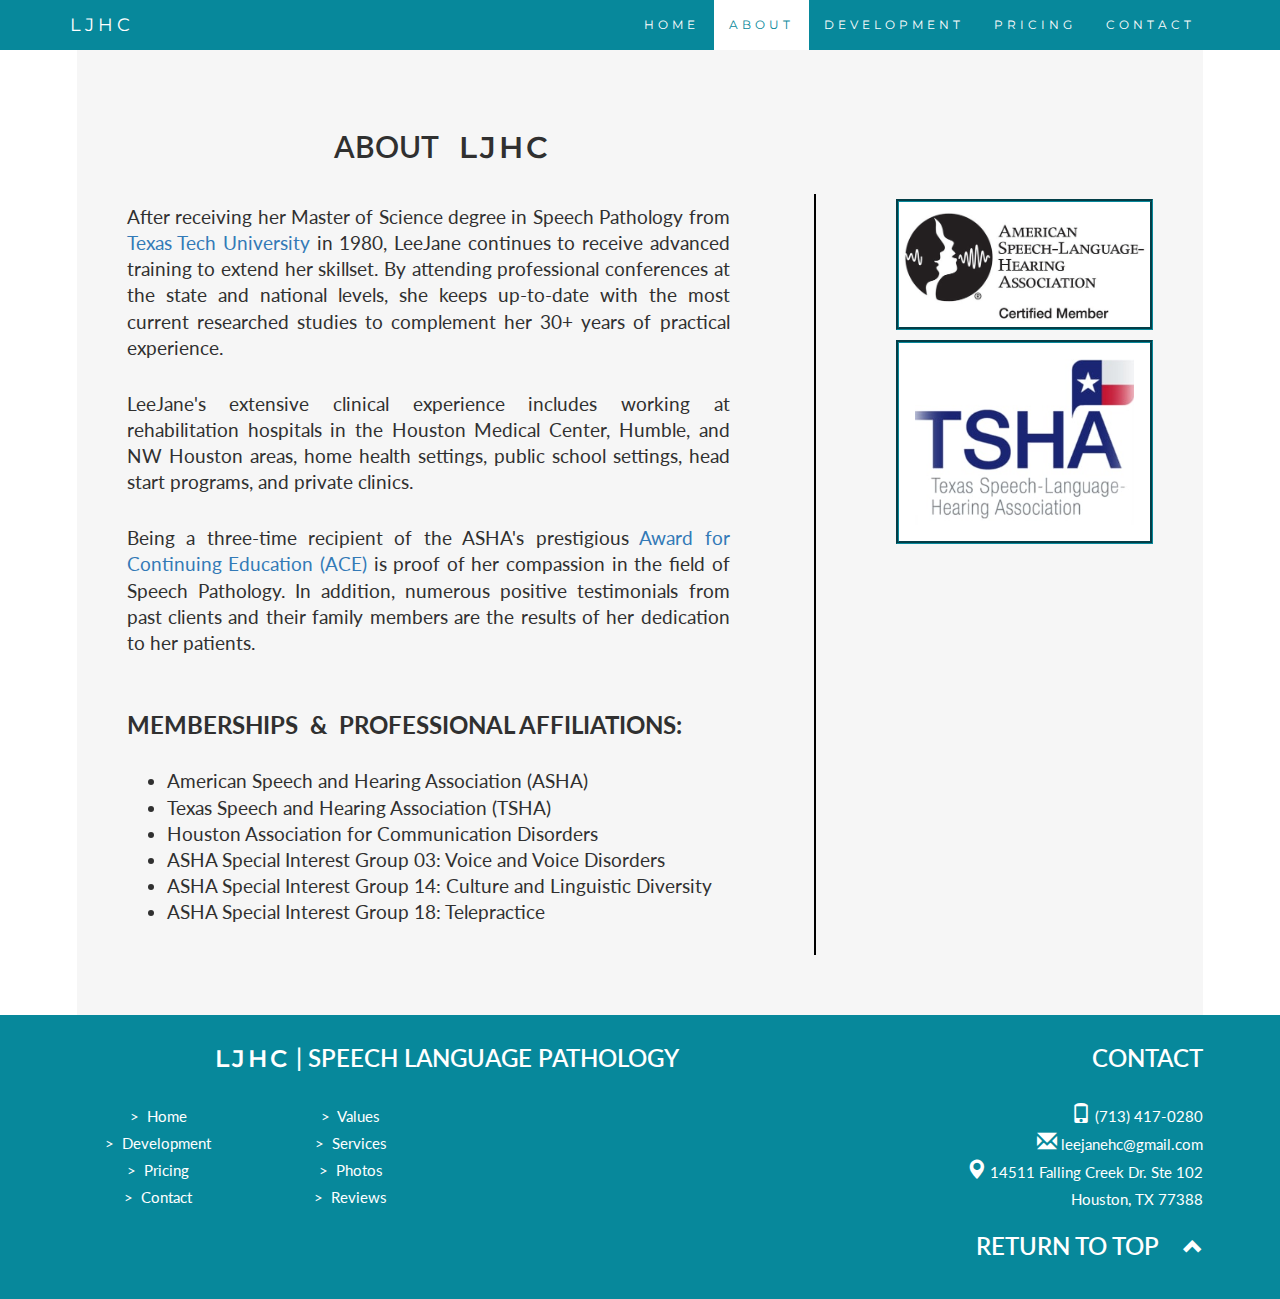
<file: about.html>
<!DOCTYPE html>
<html lang="en">
<head>
  <!-- Theme Made By www.w3schools.com - No Copyright -->
  <title>LJHC | About LJHC</title>
  <link rel="shortcut icon" href="images/trophy.png">
  <meta charset="utf-8">
  <meta name="viewport" content="width=device-width, initial-scale=1">
  <link rel="stylesheet" href="https://maxcdn.bootstrapcdn.com/bootstrap/3.3.7/css/bootstrap.min.css">
  <link rel="stylesheet" type="text/css" href="main.css">
  <link href="https://fonts.googleapis.com/css?family=Montserrat" rel="stylesheet" type="text/css">
  <link href="https://fonts.googleapis.com/css?family=Lato" rel="stylesheet" type="text/css">
  <script src="https://ajax.googleapis.com/ajax/libs/jquery/3.2.1/jquery.min.js"></script>
  <script src="https://maxcdn.bootstrapcdn.com/bootstrap/3.3.7/js/bootstrap.min.js"></script>
  <style>
    #contact{
      padding-bottom: 0px;
    }
    #aboutPage{
      border-right: 2px solid #000000;
      padding-right: 8%;
      text-align: justify;
    }
    #title {
      text-align: center;
      font-size: 200%;
      padding-right: 8%;
    }
    #bio {
      text-align: left;
    }
    #ASHA {
      float: right;
      position: relative;
      width: 80%;
      border: 3px groove #07889B;
      margin: 5px 0px 5px 0px;
    }
    #TSHA {
      float: right;
      position: relative;
      width: 80%;
      border: 3px groove #07889B;
      padding: 5% 5% 5% 5%;
      margin: 5px 0px 5px 0px;
      background-color: #FFFFFF;
    }
  </style>
</head>

<body id="myPage" data-spy="scroll" data-target=".navbar" data-offset="60">

<nav class="navbar navbar-default">
  <div class="container">
    <div class="navbar-header">
      <button type="button" class="navbar-toggle" data-toggle="collapse" data-target="#myNavbar">
        <span class="icon-bar"></span>
        <span class="icon-bar"></span>
        <span class="icon-bar"></span>                        
      </button>
      <a class="navbar-brand" href="index.html">LJHC</a>
    </div>
    <div class="collapse navbar-collapse" id="myNavbar">
      <ul class="nav navbar-nav navbar-right">
        <!-- These need to be changed as things move around -->
        <li><a href="index.html">HOME</a></li>
        <li><a href="#about">ABOUT</a></li>
        <li><a href="development.html">DEVELOPMENT</a></li>
        <li><a href="pricing.html">PRICING</a></li>
        <li><a href="contact.html">CONTACT</a></li>
      </ul>
    </div>
  </div>
</nav>

<!-- Container (About Section) -->
<div id="about" class="container-fluid bg-grey side-margins">
  <div class="col-sm-8">
    <h2 id ="title">About &nbsp;&nbsp;<span id="logo">LJHC</span></h2>
  </div>
  <div class="row">
    <div class="col-sm-8" id="aboutPage">
      <h4>After receiving her Master of Science degree in Speech Pathology from <a href="http://www.ttuhsc.edu/health-professions/master-of-science-speech-language-pathology/"> Texas Tech University</a> in 1980, LeeJane continues to receive advanced training to extend her skillset. By attending professional conferences at the state and national levels, she keeps up-to-date with the most current researched studies to complement her 30+ years of practical experience. </h4>
      <h4>LeeJane's extensive clinical experience includes   working at rehabilitation hospitals in the Houston Medical Center, Humble, and NW Houston areas, home health settings, public school settings, head start programs, and private clinics.</h4>
      <h4>Being a three-time recipient of the ASHA's prestigious <a href="http://www.asha.org/ce/CEUs/ace/">Award for Continuing Education (ACE)</a> is proof of her compassion in the field of Speech Pathology. In addition, numerous positive testimonials from past clients and their family members are the results of her dedication to her patients.<br><br>
      </h4>
      <h2 id="bio"><strong>MEMBERSHIPS &nbsp;&amp;&nbsp; PROFESSIONAL AFFILIATIONS:</strong></h2>
      <h4>
        <ul id="bio">
          <li>American Speech and Hearing Association (ASHA)</li>
          <li>Texas Speech and Hearing Association (TSHA)</li>
          <li>Houston Association for Communication Disorders</li>
          <li>ASHA Special Interest Group 03: Voice and Voice Disorders</li>
          <li>ASHA Special Interest Group 14: Culture and Linguistic Diversity</li>
          <li>ASHA Special Interest Group 18: Telepractice</li>
        </ul>
      </h4>
    </div>
    <div class="col-sm-4">
      <a href="http://www.asha.org"><img src="images/ASHA_Banner.jpg" id="ASHA"></a>
      <a href="http://www.txsha.org/aboutus"><img src="images/TSHA_Logo.jpg" id="TSHA"></a>
    </div>
  </div>
</div>

<footer class="newFooter">
  <div class="row">
    <span class="col-sm-8 text-center">
      <h2 class="footerContent"><span id="logo">LJHC</span> | Speech Language Pathology</h2>
      <div class="row">
        <span class="col-sm-3" style="display: inline-block">
          <p class="footerContent">>&nbsp;&nbsp;<a class="footerContent" href="index.html">Home</a><br>
          >&nbsp;&nbsp;<a class="footerContent" href="development.html">Development</a><br>
          >&nbsp;&nbsp;<a class="footerContent" href="pricing.html">Pricing</a><br>
          >&nbsp;&nbsp;<a class="footerContent" href="contact.html">Contact</a></p>          
        </span>
        <span class="col-sm-3" style="display: inline-block">
          <p class="footerContent">>&nbsp;&nbsp;<a class="footerContent" href="index.html#values">Values</a><br>
          >&nbsp;&nbsp;<a class="footerContent" href="index.html#services">Services</a><br>
          >&nbsp;&nbsp;<a class="footerContent" href="index.html#photos">Photos</a><br>
          >&nbsp;&nbsp;<a class="footerContent" href="index.html#reviews">Reviews</a></p>
      </div>
    </span>
      <span class="col-sm-4"  align="right">
      <h2 class="footerContent">CONTACT</h2>
      <p class="footerContent"><span class="glyphicon glyphicon-phone" style="color: #FFFFFF"></span> (713) 417-0280<br>
      <span class="glyphicon glyphicon-envelope" style="color: #FFFFFF""></span> leejanehc@gmail.com<br>
      <span class="glyphicon glyphicon-map-marker" style="color: #FFFFFF"></span> 14511 Falling Creek Dr. Ste 102<br>
      Houston, TX 77388</p>
      <span>
      <h2 class="footerContent">
        Return to top&emsp;
        <a href="#myPage" class="footerContent" title="To Top">
          <span class="glyphicon glyphicon-chevron-up" style="color: #FFFFFF"></span>
        </a>
      </h2>
    </span>
  </div>
</footer>

<script>
$(document).ready(function(){
  // Add smooth scrolling to all links in navbar + footer link
  $(".navbar a, footer a[href='#myPage']").on('click', function(event) {
    // Make sure this.hash has a value before overriding default behavior
    if (this.hash !== "") {
      // Prevent default anchor click behavior
      event.preventDefault();

      // Store hash
      var hash = this.hash;

      // Using jQuery's animate() method to add smooth page scroll
      // The optional number (900) specifies the number of milliseconds it takes to scroll to the specified area
      $('html, body').animate({
        scrollTop: $(hash).offset().top
      }, 900, function(){
   
        // Add hash (#) to URL when done scrolling (default click behavior)
        window.location.hash = hash;
      });
    } // End if
  });
  
  $(window).scroll(function() {
    $(".slideanim").each(function(){
      var pos = $(this).offset().top;

      var winTop = $(window).scrollTop();
        if (pos < winTop + 600) {
          $(this).addClass("slide");
        }
    });
  });
})
</script>

</body>
</html>
</file>
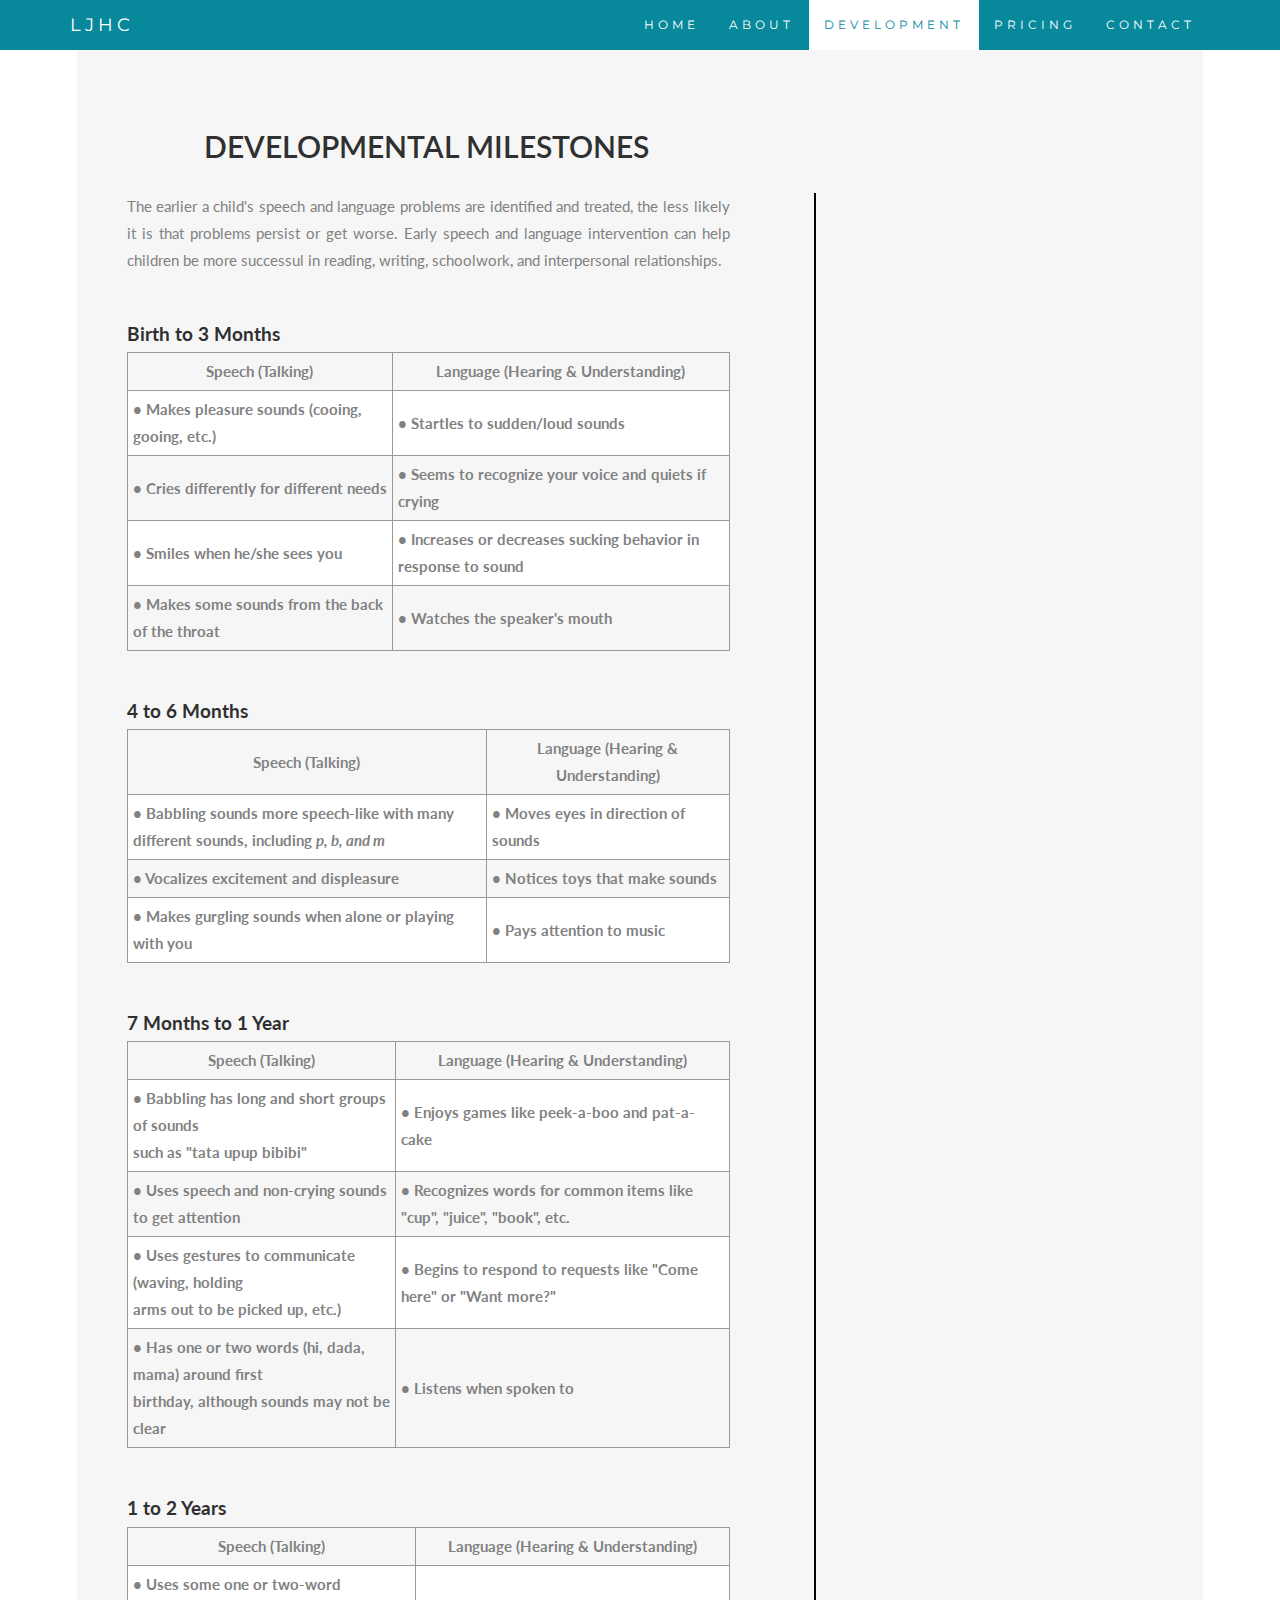
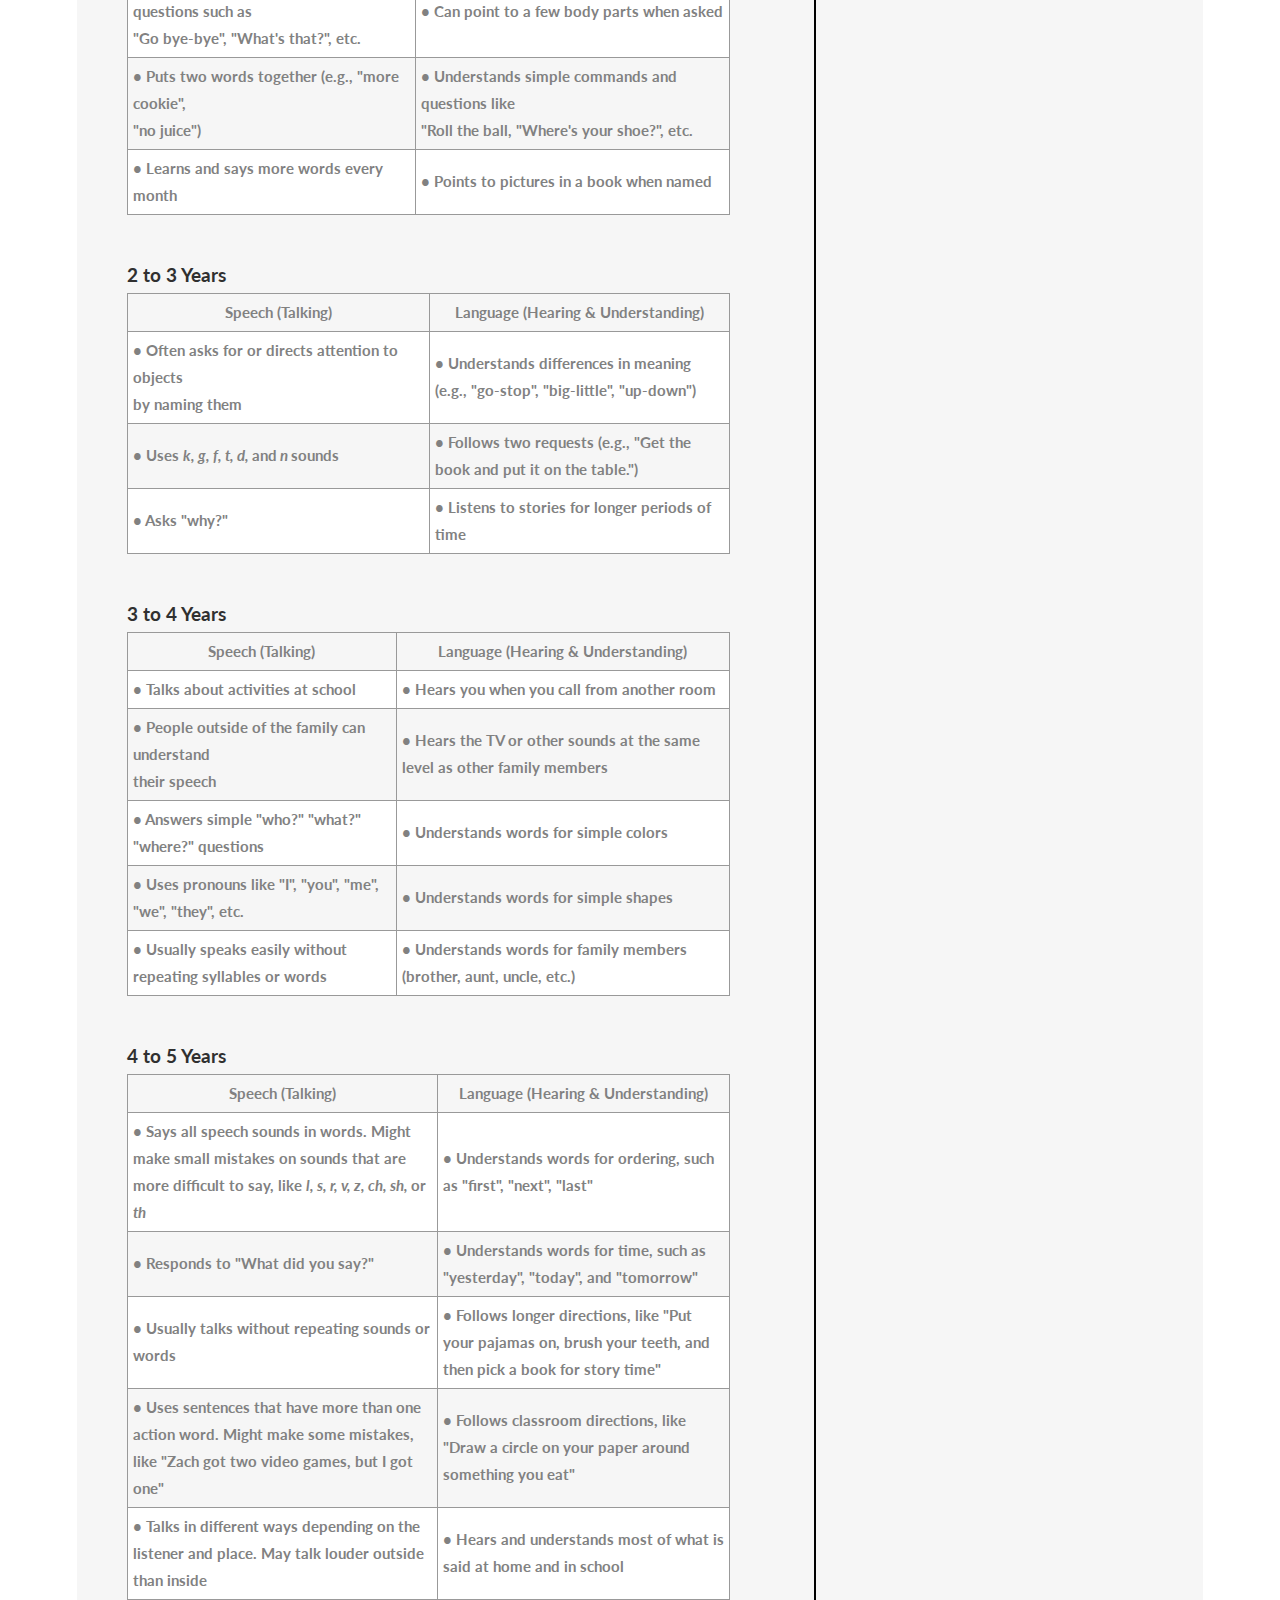
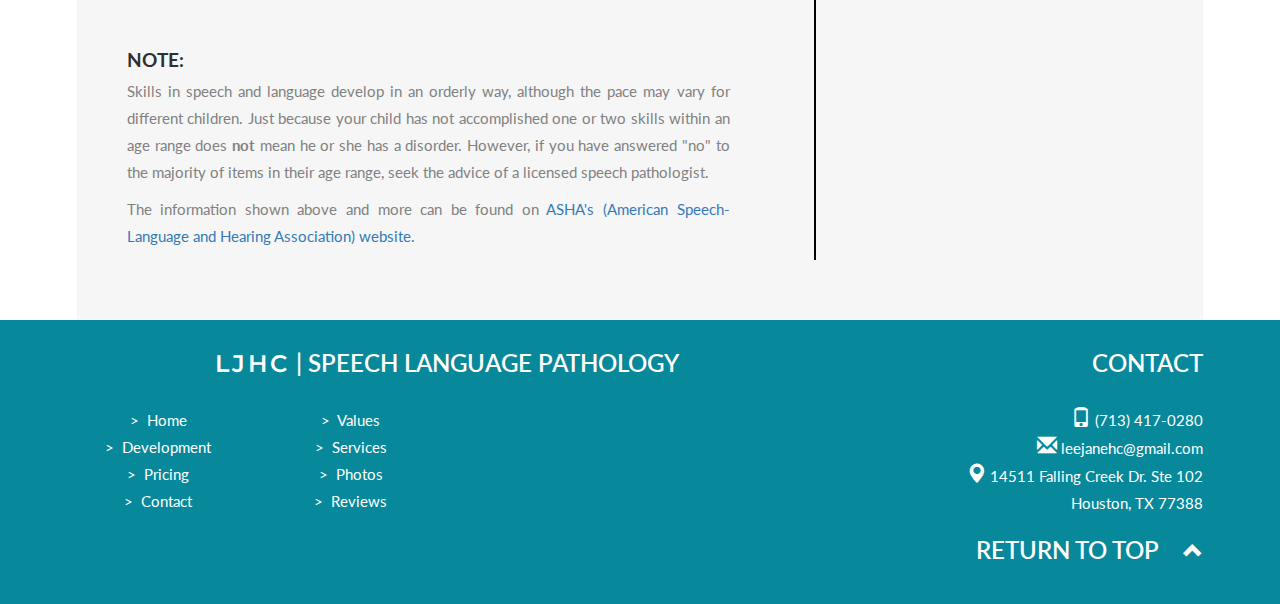
<file: development.html>
<!DOCTYPE html>
<html lang="en">
<head>
  <!-- Theme Made By www.w3schools.com - No Copyright -->
  <title>LJHC | Development</title>
  <link rel="shortcut icon" href="images/trophy.png">
  <meta charset="utf-8">
  <meta name="viewport" content="width=device-width, initial-scale=1">
  <link rel="stylesheet" href="https://maxcdn.bootstrapcdn.com/bootstrap/3.3.7/css/bootstrap.min.css">
  <link rel="stylesheet" type="text/css" href="main.css">
  <link href="https://fonts.googleapis.com/css?family=Montserrat" rel="stylesheet" type="text/css">
  <link href="https://fonts.googleapis.com/css?family=Lato" rel="stylesheet" type="text/css">
  <script src="https://ajax.googleapis.com/ajax/libs/jquery/3.2.1/jquery.min.js"></script>
  <script src="https://maxcdn.bootstrapcdn.com/bootstrap/3.3.7/js/bootstrap.min.js"></script>
  <style>
      .triangle-right {
        position:relative;
        padding:15px;
        margin:1em 0 3em;
        color:#fff;
        background:#075698; /* default background for browsers without gradient support */
        /* css3 */
        background:-webkit-gradient(linear, 0 0, 0 100%, from(#2e88c4), to(#075698));
        background:-moz-linear-gradient(#2e88c4, #075698);
        background:-o-linear-gradient(#2e88c4, #075698);
        background:linear-gradient(#2e88c4, #075698);
        -webkit-border-radius:10px;
        -moz-border-radius:10px;
        border-radius:10px;
      }
      .triangle-right:after {
        content:"";
        position:absolute;
        bottom:-20px; /* value = - border-top-width - border-bottom-width */
        left:50px; /* controls horizontal position */
        border-width:20px 0 0 20px; /* vary these values to change the angle of the vertex */
        border-style:solid;
        border-color:#075698 transparent;
        /* reduce the damage in FF3.0 */
        display:block;
        width:0;
      }
      #contact{
        padding-bottom: 0px;
      }
      #devPage{
        border-right: 2px solid #000000;
        padding-right: 8%;
        text-align: justify;
      }
      #title {
        text-align: center;
        font-size: 200%;
      }
  </style>
</head>

<body id="myPage" data-spy="scroll" data-target=".navbar" data-offset="60">

<nav class="navbar navbar-default">
  <div class="container">
    <div class="navbar-header">
      <button type="button" class="navbar-toggle" data-toggle="collapse" data-target="#myNavbar">
        <span class="icon-bar"></span>
        <span class="icon-bar"></span>
        <span class="icon-bar"></span>                        
      </button>
      <a class="navbar-brand" href="index.html">LJHC</a>
    </div>
    <div class="collapse navbar-collapse" id="myNavbar">
      <ul class="nav navbar-nav navbar-right">
        <!-- These need to be changed as things move around -->
        <li><a href="index.html">HOME</a></li>
        <li><a href="about.html">ABOUT</a></li>
        <li><a href="#development">DEVELOPMENT</a></li>
        <li><a href="pricing.html">PRICING</a></li>
        <li><a href="contact.html">CONTACT</a></li>
      </ul>
    </div>
  </div>
</nav>

<!-- Container (Development Section) -->
<div id="development" class="container-fluid bg-grey side-margins">
  <div class="col-sm-7">
    <h2 id ="title">Developmental Milestones</h2>
  </div>
  <div class="row">
    <div class="col-sm-8" id="devPage">
      <p>The earlier a child's speech and language problems are identified and treated, the less likely it is that problems persist or get worse. Early speech and language intervention can help children be more successul in reading, writing, schoolwork, and interpersonal relationships.</p><br>
      <p><h4 class="noBreak"><strong>Birth to 3 Months</strong></h4>
        <table id="t01">
          <tr>
            <th><center><strong>Speech (Talking)</strong></center></th>
            <th><center><strong>Language (Hearing &amp Understanding)</strong></center></th>
          </tr>
          <tr>
            <th>&bull; Makes pleasure sounds (cooing, gooing, etc.)</th>
            <th>&bull; Startles to sudden/loud sounds</th>
          </tr>
          <tr>
            <th>&bull; Cries differently for different needs</th>
            <th>&bull; Seems to recognize your voice and quiets if crying</th>
          </tr>
          <tr>
            <th>&bull; Smiles when he/she sees you</th>
            <th>&bull; Increases or decreases sucking behavior in response to sound</th>
          </tr>
          <tr>
            <th>&bull; Makes some sounds from the back of the throat</th>
            <th>&bull; Watches the speaker's mouth</th>
          </tr>
        </table>
      </p><br>

      <p><h4 class="noBreak"><strong>4 to 6 Months</strong></h4>
        <table id="t01">
          <tr>
            <th><center><strong>Speech (Talking)</strong></center></th>
            <th><center><strong>Language (Hearing &amp Understanding)</strong></center></th>
          </tr>
          <tr>
            <th>&bull; Babbling sounds more speech-like with many <br>different sounds, including <em>p, b, and m</em></th>
            <th>&bull; Moves eyes in direction of sounds</th>
          </tr>
          <tr>
            <th>&bull; Vocalizes excitement and displeasure</th>
            <th>&bull; Notices toys that make sounds</th>
          </tr>
          <tr>
            <th>&bull; Makes gurgling sounds when alone or playing with you</th>
            <th>&bull; Pays attention to music</th>
          </tr>
        </table>
      </p><br>

      <p><h4 class="noBreak"><strong>7 Months to 1 Year</strong></h4>
        <table id="t01">
          <tr>
            <th><center><strong>Speech (Talking)</strong></center></th>
            <th><center><strong>Language (Hearing &amp Understanding)</strong></center></th>
          </tr>
          <tr>
            <th>&bull; Babbling has long and short groups of sounds <br>such as "tata upup bibibi"</th>
            <th>&bull; Enjoys games like peek-a-boo and pat-a-cake</th>
          </tr>
          <tr>
            <th>&bull; Uses speech and non-crying sounds to get attention</th>
            <th>&bull; Recognizes words for common items like "cup", "juice", "book", etc.</th>
          </tr>
          <tr>
            <th>&bull; Uses gestures to communicate (waving, holding <br>arms out to be picked up, etc.)</th>
            <th>&bull; Begins to respond to requests like "Come here" or "Want more?"</th>
          </tr>
          <tr>
            <th>&bull; Has one or two words (hi, dada, mama) around first <br>birthday, although sounds may not be clear</th>
            <th>&bull; Listens when spoken to</th>
          </tr>
        </table>
      </p><br>

      <p><h4 class="noBreak"><strong>1 to 2 Years</strong></h4>
        <table id="t01">
          <tr>
            <th><center><strong>Speech (Talking)</strong></center></th>
            <th><center><strong>Language (Hearing &amp Understanding)</strong></center></th>
          </tr>
          <tr>
            <th>&bull; Uses some one or two-word questions such as <br>"Go bye-bye", "What's that?", etc.</th>
            <th>&bull; Can point to a few body parts when asked</th>
          </tr>
          <tr>
            <th>&bull; Puts two words together (e.g., "more cookie", <br>"no juice")</th>
            <th>&bull; Understands simple commands and questions like <br>"Roll the ball, "Where's your shoe?", etc.</th>
          </tr>
          <tr>
            <th>&bull; Learns and says more words every month</th>
            <th>&bull; Points to pictures in a book when named</th>
          </tr>
        </table>
      </p><br>

      <p><h4 class="noBreak"><strong>2 to 3 Years</strong></h4>
        <table id="t01">
          <tr>
            <th><center><strong>Speech (Talking)</strong></center></th>
            <th><center><strong>Language (Hearing &amp Understanding)</strong></center></th>
          </tr>
          <tr>
            <th>&bull; Often asks for or directs attention to objects <br>by naming them</th>
            <th>&bull; Understands differences in meaning <br>(e.g., "go-stop", "big-little", "up-down")</th>
          </tr>
          <tr>
            <th>&bull; Uses <em>k, g, f, t, d, </em>and<em> n </em>sounds</th>
            <th>&bull; Follows two requests (e.g., "Get the <br> book and put it on the table.")</th>
          </tr>
          <tr>
            <th>&bull; Asks "why?"</th>
            <th>&bull; Listens to stories for longer periods of time</th>
          </tr>
        </table>
      </p><br>

      <p><h4 class="noBreak"><strong>3 to 4 Years</strong></h4>
        <table id="t01">
          <tr>
            <th><center><strong>Speech (Talking)</strong></center></th>
            <th><center><strong>Language (Hearing &amp Understanding)</strong></center></th>
          </tr>
          <tr>
            <th>&bull; Talks about activities at school</th>
            <th>&bull; Hears you when you call from another room</th>
          </tr>
          <tr>
            <th>&bull; People outside of the family can understand <br>their speech</th>
            <th>&bull; Hears the TV or other sounds at the same level as other family members</th>
          </tr>
          <tr>
            <th>&bull; Answers simple "who?" "what?" "where?" questions</th>
            <th>&bull; Understands words for simple colors</th>
          </tr>
          <tr>
            <th>&bull; Uses pronouns like "I", "you", "me", "we", "they", etc.</th>
            <th>&bull; Understands words for simple shapes</th>
          </tr>
          <tr>
            <th>&bull; Usually speaks easily without repeating syllables or words</th>
            <th>&bull; Understands words for family members (brother, aunt, uncle, etc.)</th>
          </tr>
        </table>
      </p><br>

      <p><h4 class="noBreak"><strong>4 to 5 Years</strong></h4>
        <table id="t01">
          <tr>
            <th><center><strong>Speech (Talking)</strong></center></th>
            <th><center><strong>Language (Hearing &amp Understanding)</strong></center></th>
          </tr>
          <tr>
            <th>&bull; Says all speech sounds in words. Might make small mistakes on sounds that are more difficult to say, like <em>l, s, r, v, z, ch, sh, </em>or <em>th</em></th>
            <th>&bull; Understands words for ordering, such as "first", "next", "last"</th>
          </tr>
          <tr>
            <th>&bull; Responds to "What did you say?"</th>
            <th>&bull; Understands words for time, such as "yesterday", "today", and "tomorrow"</th>
          </tr>
          <tr>
            <th>&bull; Usually talks without repeating sounds or words</th>
            <th>&bull; Follows longer directions, like "Put your pajamas on, brush your teeth, and then pick a book for story time"</th>
          </tr>
          <tr>
            <th>&bull; Uses sentences that have more than one action word. Might make some mistakes, like "Zach got two video games, but I got one"</th>
            <th>&bull; Follows classroom directions, like "Draw a circle on your paper around something you eat"</th>
          </tr>
          <tr>
            <th>&bull; Talks in different ways depending on the listener and place. May talk louder outside than inside</th>
            <th>&bull; Hears and understands most of what is said at home and in school</th>
          </tr>
        </table>
      </p><br>

      <p><h4 class="noBreak"><strong>NOTE:</strong></h4>Skills in speech and language develop in an orderly way, although the pace may vary for different children. Just because your child has not accomplished one or two skills within an age range does <strong>not</strong> mean he or she has a disorder. However, if you have answered "no" to the majority of items in their age range, seek the advice of a licensed speech pathologist.</p>
      <p>The information shown above and more can be found on <a href="http://www.asha.org/public/speech/development/chart/">ASHA's (American Speech-Language and Hearing Association) website.</a>
    </div>
    <div class="col-sm-4">
      
      <!-- FIXME: Can insert picture here -->
      <!--<p>Anthony is great at using HTML</p>
      <p>Today is: <span id="today"></span></p> -->


      <!-- To Embed a Youtube video, go to the video, share, Embed
      <p>Example Video:</p>
      <iframe width="560" height="315" src="https://www.youtube.com/embed/Zkp7QR-cDNA" frameborder="0" allowfullscreen></iframe>
      <p class="triangle-right">"Copying Tutorial Example"</p> -->
    </div>
  </div>
</div>

<footer class="newFooter">
  <div class="row">
    <span class="col-sm-8 text-center">
      <h2 class="footerContent"><span id="logo">LJHC</span> | Speech Language Pathology</h2>
      <div class="row">
        <span class="col-sm-3" style="display: inline-block">
          <p class="footerContent">>&nbsp;&nbsp;<a class="footerContent" href="index.html">Home</a><br>
          >&nbsp;&nbsp;<a class="footerContent" href="development.html">Development</a><br>
          >&nbsp;&nbsp;<a class="footerContent" href="pricing.html">Pricing</a><br>
          >&nbsp;&nbsp;<a class="footerContent" href="contact.html">Contact</a></p>          
        </span>
        <span class="col-sm-3" style="display: inline-block">
          <p class="footerContent">>&nbsp;&nbsp;<a class="footerContent" href="index.html#values">Values</a><br>
          >&nbsp;&nbsp;<a class="footerContent" href="index.html#services">Services</a><br>
          >&nbsp;&nbsp;<a class="footerContent" href="index.html#photos">Photos</a><br>
          >&nbsp;&nbsp;<a class="footerContent" href="index.html#reviews">Reviews</a></p>
      </div>
    </span>
      <span class="col-sm-4"  align="right">
      <h2 class="footerContent">CONTACT</h2>
      <p class="footerContent"><span class="glyphicon glyphicon-phone" style="color: #FFFFFF"></span> (713) 417-0280<br>
      <span class="glyphicon glyphicon-envelope" style="color: #FFFFFF""></span> leejanehc@gmail.com<br>
      <span class="glyphicon glyphicon-map-marker" style="color: #FFFFFF"></span> 14511 Falling Creek Dr. Ste 102<br>
      Houston, TX 77388</p>
      <span>
      <h2 class="footerContent">
        Return to top&emsp;
        <a href="#myPage" class="footerContent" title="To Top">
          <span class="glyphicon glyphicon-chevron-up" style="color: #FFFFFF"></span>
        </a>
      </h2>
    </span>
  </div>
</footer>

<script>
$(document).ready(function(){
  // Add smooth scrolling to all links in navbar + footer link
  $(".navbar a, footer a[href='#myPage']").on('click', function(event) {
    // Make sure this.hash has a value before overriding default behavior
    if (this.hash !== "") {
      // Prevent default anchor click behavior
      event.preventDefault();

      // Store hash
      var hash = this.hash;

      // Using jQuery's animate() method to add smooth page scroll
      // The optional number (900) specifies the number of milliseconds it takes to scroll to the specified area
      $('html, body').animate({
        scrollTop: $(hash).offset().top
      }, 900, function(){
   
        // Add hash (#) to URL when done scrolling (default click behavior)
        window.location.hash = hash;
      });
    } // End if
  });
  
  $(window).scroll(function() {
    $(".slideanim").each(function(){
      var pos = $(this).offset().top;

      var winTop = $(window).scrollTop();
        if (pos < winTop + 600) {
          $(this).addClass("slide");
        }
    });
  });
})
</script>
<script>
$(document).ready(function(){
  //Displays the Date
  var d = new Date();
  var days = ["Sunday","Monday","Tuesday","Wednesday","Thursday","Friday","Saturday"];
  var months = ["January","February","March","April","May","June","July","August","September","October","November","December"];
  document.getElementById("today").innerHTML = days[d.getDay()] + "&nbsp;" + months[d.getMonth()] + "&nbsp;" + d.getDate() + ",&nbsp;&nbsp" + d.getFullYear();
})
</script>


</body>
</html>
</file>
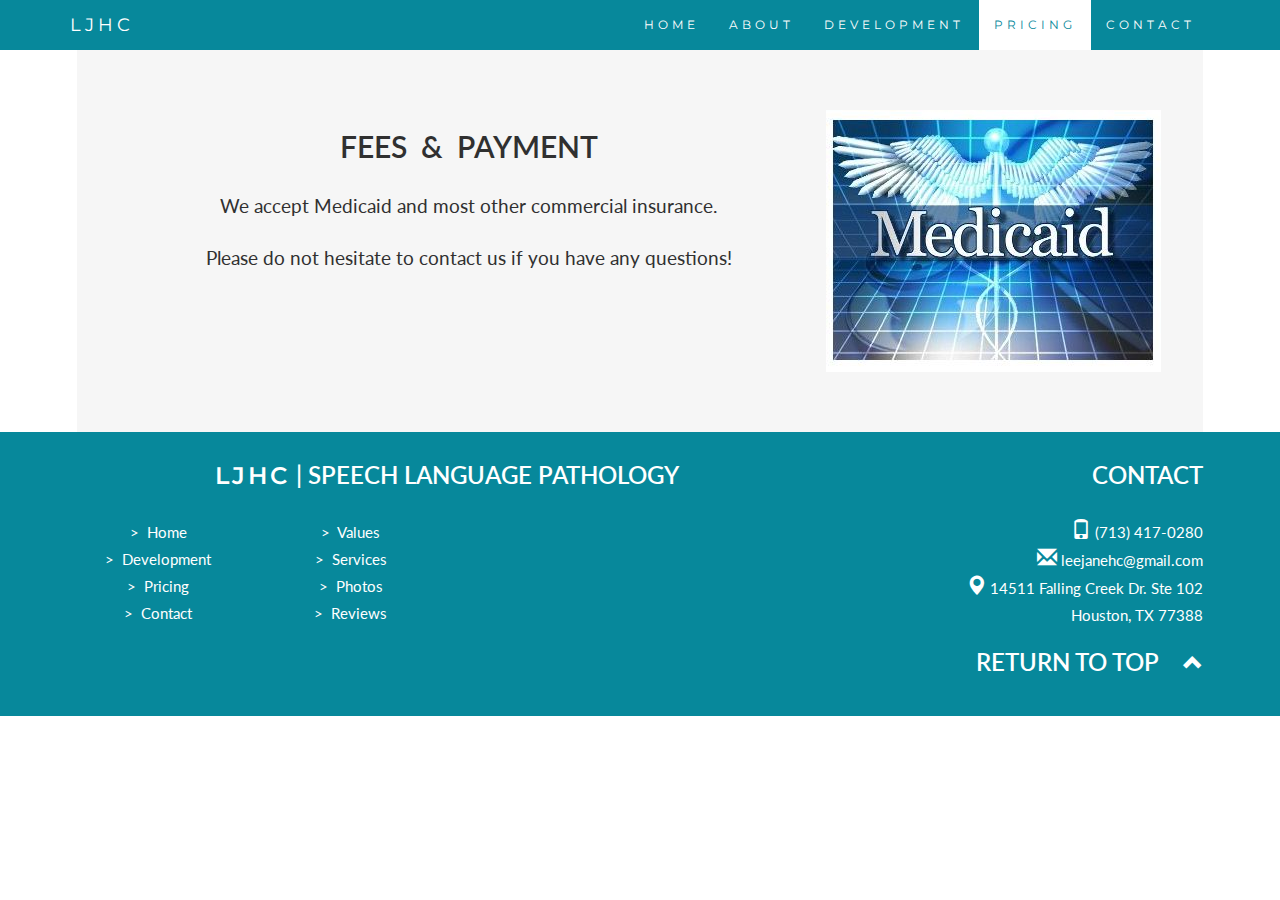
<file: pricing.html>
<!DOCTYPE html>
<html lang="en">
<head>
  <!-- Theme Made By www.w3schools.com - No Copyright -->
  <title>LJHC | Fees &amp; Payment</title>
  <link rel="shortcut icon" href="images/trophy.png">
  <meta charset="utf-8">
  <meta name="viewport" content="width=device-width, initial-scale=1">
  <link rel="stylesheet" href="https://maxcdn.bootstrapcdn.com/bootstrap/3.3.7/css/bootstrap.min.css">
  <link rel="stylesheet" type="text/css" href="main.css">
  <link href="https://fonts.googleapis.com/css?family=Montserrat" rel="stylesheet" type="text/css">
  <link href="https://fonts.googleapis.com/css?family=Lato" rel="stylesheet" type="text/css">
  <script src="https://ajax.googleapis.com/ajax/libs/jquery/3.2.1/jquery.min.js"></script>
  <script src="https://maxcdn.bootstrapcdn.com/bootstrap/3.3.7/js/bootstrap.min.js"></script>
  <style>
  #contact{
    padding-bottom: 0px;
  }
  #pricingPage{
    border-right: 2px solid #000000;
    padding-right: 8%;
    text-align: justify;
  }
  #title {
    text-align: center;
    font-size: 200%;
  }
  </style>
</head>

<body id="myPage" data-spy="scroll" data-target=".navbar" data-offset="60">

<nav class="navbar navbar-default">
  <div class="container">
    <div class="navbar-header">
      <button type="button" class="navbar-toggle" data-toggle="collapse" data-target="#myNavbar">
        <span class="icon-bar"></span>
        <span class="icon-bar"></span>
        <span class="icon-bar"></span>                        
      </button>
      <a class="navbar-brand" href="index.html">LJHC</a>
    </div>
    <div class="collapse navbar-collapse" id="myNavbar">
      <ul class="nav navbar-nav navbar-right">
        <!-- These need to be changed as things move around -->
        <li><a href="index.html">HOME</a></li>
        <li><a href="about.html">ABOUT</a></li>
        <li><a href="development.html">DEVELOPMENT</a></li>
        <li><a href="#pricing">PRICING</a></li>
        <li><a href="contact.html">CONTACT</a></li>
      </ul>
    </div>
  </div>
</nav>

<!-- Container (Pricing Section) -->
<div id="pricing" class="container-fluid bg-grey side-margins">
  <div class="col-sm-8 text-center">
    <h2 id="title">Fees&nbsp;&nbsp;&amp;&nbsp;&nbsp;Payment</h2>
    <h4>We accept Medicaid and most other commercial insurance.<br><br>
    Please do not hesitate to contact us if you have any questions!</h4>
  </div>
  <div class="col-sm-4">
   <img src="images/medicaid-logo.jpg" id="medicaid">
  </div>
</div>

<footer class="newFooter">
  <div class="row">
    <span class="col-sm-8 text-center">
      <h2 class="footerContent"><span id="logo">LJHC</span> | Speech Language Pathology</h2>
      <div class="row">
        <span class="col-sm-3" style="display: inline-block">
          <p class="footerContent">>&nbsp;&nbsp;<a class="footerContent" href="index.html">Home</a><br>
          >&nbsp;&nbsp;<a class="footerContent" href="development.html">Development</a><br>
          >&nbsp;&nbsp;<a class="footerContent" href="pricing.html">Pricing</a><br>
          >&nbsp;&nbsp;<a class="footerContent" href="contact.html">Contact</a></p>          
        </span>
        <span class="col-sm-3" style="display: inline-block">
          <p class="footerContent">>&nbsp;&nbsp;<a class="footerContent" href="index.html#values">Values</a><br>
          >&nbsp;&nbsp;<a class="footerContent" href="index.html#services">Services</a><br>
          >&nbsp;&nbsp;<a class="footerContent" href="index.html#photos">Photos</a><br>
          >&nbsp;&nbsp;<a class="footerContent" href="index.html#reviews">Reviews</a></p>
      </div>
    </span>
      <span class="col-sm-4"  align="right">
      <h2 class="footerContent">CONTACT</h2>
      <p class="footerContent"><span class="glyphicon glyphicon-phone" style="color: #FFFFFF"></span> (713) 417-0280<br>
      <span class="glyphicon glyphicon-envelope" style="color: #FFFFFF""></span> leejanehc@gmail.com<br>
      <span class="glyphicon glyphicon-map-marker" style="color: #FFFFFF"></span> 14511 Falling Creek Dr. Ste 102<br>
      Houston, TX 77388</p>
      <span>
      <h2 class="footerContent">
        Return to top&emsp;
        <a href="#myPage" class="footerContent" title="To Top">
          <span class="glyphicon glyphicon-chevron-up" style="color: #FFFFFF"></span>
        </a>
      </h2>
    </span>
  </div>
</footer>


<script>
$(document).ready(function(){
  // Add smooth scrolling to all links in navbar + footer link
  $(".navbar a, footer a[href='#myPage']").on('click', function(event) {
    // Make sure this.hash has a value before overriding default behavior
    if (this.hash !== "") {
      // Prevent default anchor click behavior
      event.preventDefault();

      // Store hash
      var hash = this.hash;

      // Using jQuery's animate() method to add smooth page scroll
      // The optional number (900) specifies the number of milliseconds it takes to scroll to the specified area
      $('html, body').animate({
        scrollTop: $(hash).offset().top
      }, 900, function(){
   
        // Add hash (#) to URL when done scrolling (default click behavior)
        window.location.hash = hash;
      });
    } // End if
  });
  
  $(window).scroll(function() {
    $(".slideanim").each(function(){
      var pos = $(this).offset().top;

      var winTop = $(window).scrollTop();
        if (pos < winTop + 600) {
          $(this).addClass("slide");
        }
    });
  });
})
</script>

</body>
</html>
</file>
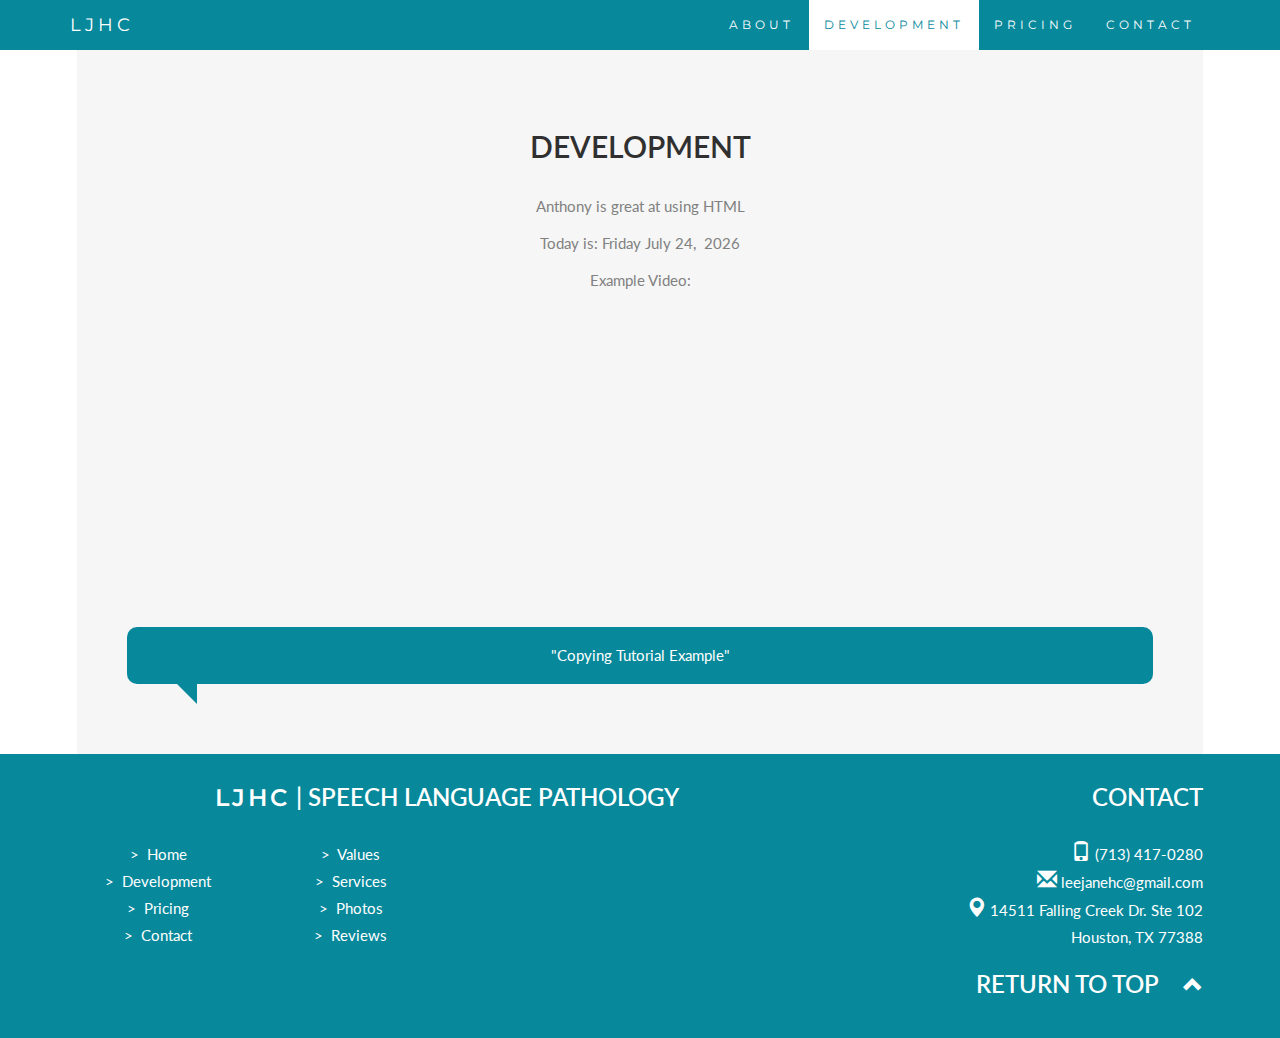
<file: temp.html>
<!DOCTYPE html>
<html lang="en">
<head>
  <!-- Theme Made By www.w3schools.com - No Copyright -->
  <title>LJHC | Test Page</title>
  <link rel="shortcut icon" href="images/trophy.png">
  <meta charset="utf-8">
  <meta name="viewport" content="width=device-width, initial-scale=1">
  <link rel="stylesheet" href="https://maxcdn.bootstrapcdn.com/bootstrap/3.3.7/css/bootstrap.min.css">
  <link rel="stylesheet" type="text/css" href="main.css">
  <link href="https://fonts.googleapis.com/css?family=Montserrat" rel="stylesheet" type="text/css">
  <link href="https://fonts.googleapis.com/css?family=Lato" rel="stylesheet" type="text/css">
  <script src="https://ajax.googleapis.com/ajax/libs/jquery/3.2.1/jquery.min.js"></script>
  <script src="https://maxcdn.bootstrapcdn.com/bootstrap/3.3.7/js/bootstrap.min.js"></script>
  <style>
      .triangle-right {
        position:relative;
        padding:15px;
        color:#FFFFFF;
        background:#07889B; /* default background for browsers without gradient support */
        /* css3 */
      /*background:-webkit-gradient(linear, 0 0, 0 100%, from(#2e88c4), to(#07889B));
        background:-moz-linear-gradient(#2e88c4, #07889B);
        background:-o-linear-gradient(#2e88c4, #07889B);
        background:linear-gradient(#2e88c4, #07889B);
        -webkit-border-radius:10px;
        -moz-border-radius:10px;
        */
        border-radius:10px;
      }
      .triangle-right:after {
        content:"";
        position:absolute;
        bottom:-20px; /* value = - border-top-width - border-bottom-width */
        left:50px; /* controls horizontal position */
        border-width:20px 0 0 20px; /* vary these values to change the angle of the vertex */
        border-style:solid;
        border-color:#07889B transparent;
        /* reduce the damage in FF3.0 */
        display:block;
        width:0;
      }
      #contact{
        padding-bottom: 0px;
      }
      #devPage{
        border-right: 2px solid #000000;
        padding-right: 8%;
        text-align: justify;
      }
      #title {
        text-align: center;
        font-size: 200%;
      }
  </style>
</head>

<body id="myPage" data-spy="scroll" data-target=".navbar" data-offset="60">

<nav class="navbar navbar-default">
  <div class="container">
    <div class="navbar-header">
      <button type="button" class="navbar-toggle" data-toggle="collapse" data-target="#myNavbar">
        <span class="icon-bar"></span>
        <span class="icon-bar"></span>
        <span class="icon-bar"></span>                        
      </button>
      <a class="navbar-brand" href="index.html">LJHC</a>
    </div>
    <div class="collapse navbar-collapse" id="myNavbar">
      <ul class="nav navbar-nav navbar-right">
        <!-- These need to be changed as things move around -->
        <li><a href="about.html">ABOUT</a></li>
        <li><a href="#development">DEVELOPMENT</a></li>
        <li><a href="pricing.html">PRICING</a></li>
        <li><a href="contact.html">CONTACT</a></li>
      </ul>
    </div>
  </div>
</nav>

<!-- Container (Development Section) -->
<div id="development" class="container-fluid bg-grey text-center side-margins">
  <div id="development">
    <h2 id ="title">Development</h2>
  </div>

  <p>Anthony is great at using HTML</p>
  <p>Today is: <span id="today"></span></p>
  <!-- To Embed a Youtube video, go to the video, share, Embed-->
  <p>Example Video:</p>
  <iframe width="560" height="315" src="https://www.youtube.com/embed/Zkp7QR-cDNA" frameborder="0" allowfullscreen></iframe>

  <p class="triangle-right">"Copying Tutorial Example"</p>
</div>

<footer class="newFooter">
  <div class="row">
    <span class="col-sm-8 text-center">
      <h2 class="footerContent"><span id="logo">LJHC</span> | Speech Language Pathology</h2>
      <div class="row">
        <span class="col-sm-3" style="display: inline-block">
          <p class="footerContent">>&nbsp;&nbsp;<a class="footerContent" href="index.html">Home</a><br>
          >&nbsp;&nbsp;<a class="footerContent" href="development.html">Development</a><br>
          >&nbsp;&nbsp;<a class="footerContent" href="pricing.html">Pricing</a><br>
          >&nbsp;&nbsp;<a class="footerContent" href="contact.html">Contact</a></p>          
        </span>
        <span class="col-sm-3" style="display: inline-block">
          <p class="footerContent">>&nbsp;&nbsp;<a class="footerContent" href="index.html#values">Values</a><br>
          >&nbsp;&nbsp;<a class="footerContent" href="index.html#services">Services</a><br>
          >&nbsp;&nbsp;<a class="footerContent" href="index.html#photos">Photos</a><br>
          >&nbsp;&nbsp;<a class="footerContent" href="index.html#reviews">Reviews</a></p>
      </div>
    </span>
      <span class="col-sm-4"  align="right">
      <h2 class="footerContent">CONTACT</h2>
      <p class="footerContent"><span class="glyphicon glyphicon-phone" style="color: #FFFFFF"></span> (713) 417-0280<br>
      <span class="glyphicon glyphicon-envelope" style="color: #FFFFFF""></span> leejanehc@gmail.com<br>
      <span class="glyphicon glyphicon-map-marker" style="color: #FFFFFF"></span> 14511 Falling Creek Dr. Ste 102<br>
      Houston, TX 77388</p>
      <span>
      <h2 class="footerContent">
        Return to top&emsp;
        <a href="#myPage" class="footerContent" title="To Top">
          <span class="glyphicon glyphicon-chevron-up" style="color: #FFFFFF"></span>
        </a>
      </h2>
    </span>
  </div>
</footer>

<script>
$(document).ready(function(){
  // Add smooth scrolling to all links in navbar + footer link
  $(".navbar a, footer a[href='#myPage']").on('click', function(event) {
    // Make sure this.hash has a value before overriding default behavior
    if (this.hash !== "") {
      // Prevent default anchor click behavior
      event.preventDefault();

      // Store hash
      var hash = this.hash;

      // Using jQuery's animate() method to add smooth page scroll
      // The optional number (900) specifies the number of milliseconds it takes to scroll to the specified area
      $('html, body').animate({
        scrollTop: $(hash).offset().top
      }, 900, function(){
   
        // Add hash (#) to URL when done scrolling (default click behavior)
        window.location.hash = hash;
      });
    } // End if
  });
  
  $(window).scroll(function() {
    $(".slideanim").each(function(){
      var pos = $(this).offset().top;

      var winTop = $(window).scrollTop();
        if (pos < winTop + 600) {
          $(this).addClass("slide");
        }
    });
  });
})
</script>
<script>
$(document).ready(function(){
  //Displays the Date
  var d = new Date();
  var days = ["Sunday","Monday","Tuesday","Wednesday","Thursday","Friday","Saturday"];
  var months = ["January","February","March","April","May","June","July","August","September","October","November","December"];
  document.getElementById("today").innerHTML = days[d.getDay()] + "&nbsp;" + months[d.getMonth()] + "&nbsp;" + d.getDate() + ",&nbsp;&nbsp" + d.getFullYear();
})
</script>


</body>
</html>
</file>
<file: main.css>
/* Comments on colors: where it is used - default color */
:root {
    --primary-color: #07889B;
    --primary-text: #303030;
    --secondary-text: #818181;
    --secondary-section: #F6F6F6;
    --menu-text: #fff;
}

body {
    font: 400 15px Lato, sans-serif;
    line-height: 1.8;
    color: var(--secondary-text); /* secondary text color - gray #818181 */
}
h2 {
    font-size: 24px;
    text-transform: uppercase;
    color: var(--primary-text); /* section title text color - almost black #303030 */
    font-weight: 600;
    margin-bottom: 30px;
}
h4 {
    font-size: 19px;
    line-height: 1.375em;
    color: var(--primary-text); /* primary text color - almost black #303030 */
    font-weight: 400;
    margin-bottom: 30px;
}
h4.noBreak { /* for development.html page */
    margin-bottom: 5px;
}
table, th, td {
    border: 1px solid #999;
    border-collapse: collapse;
}
th, td {
    padding: 5px;
}
th {
    text-align: left;
}
table#t01 tr:nth-child(even) {
    background-color: white;
}
table#t01 tr:nth-child(odd) {
    background-color: var(--secondary-section);
}

.bigger{
    font-size: 200%;
}

.big{
    font-size: 150%;
}

.newFooter {
  padding: 10px 6% 10px 6%;
  background-color: var(--primary-color);
}
.footerContent{
  color: #FFFFFF;
}
.side-margins {
    margin: 0px 6% 0px 6%;
}
.jumbotron {
    background-color: var(--primary-color);  /* jumbotron background color - turqouise blue */
    color: var(--menu-text);  /* jumbotron text color - white #fff */
    padding: 50px 25px;     /* original padding: 100px 25px */
    font-family: Montserrat, sans-serif;
    margin-bottom: 0; /* to remove space between jumbotron and secondary navbar */
}
.container-fluid {
    padding: 60px 50px;
}
.bg-grey {
    background-color: var(--secondary-section); /* secondary section bg - light gray #f6f6f6 */
}
.logo-small {
    color: var(--primary-color); /* logos previously in "Service" section (no longer used) bright red #f4511e */
    font-size: 50px;
}
.logo {
    color: var(--primary-color); /* default section logos (signal-bar, globe, etc) bright red #f4511e */
    font-size: 200px;
}
.thumbnail {
    padding: 0 0 15px 0;
    border: none;
    border-radius: 0;
}
.thumbnail img {
    width: 100%;
    height: 100%;
    margin-bottom: 10px;
}
.carousel-control.right, .carousel-control.left {
    background-image: none;
    color: var(--primary-color); /* carousel control arrow colors - bright red #f4511e */
}
.carousel-indicators li {
    border-color: var(--primary-color);  /* active+inactive indicator border color - bright red #f4511e */
}
.carousel-indicators li.active {
    background-color: var(--primary-color);  /* active indicator main color - bright red #f4511e */
}
.item h4 {
    font-size: 19px;
    line-height: 1.375em;
    font-weight: 400;
    font-style: italic;
    margin: 0px 12% 70px 12%;
}
.item span {
    font-style: normal;
}
.panel {
    border: 1px solid var(--primary-color);  /* bright red #f4511e */
    border-radius:0 !important;
    transition: box-shadow 0.5s;
}
.panel:hover {
    box-shadow: 5px 0px 40px rgba(0,0,0, .2);
}
.panel-footer .btn:hover {
    border: 1px solid var(--primary-color);   /* bright red #f4511e */
    background-color: var(--menu-text) !important; /* panel bg color - white #fff*/
    color: var(--primary-color);   /* bright red #f4511e */
}
.panel-heading {
    color: var(--menu-text) !important; /* panel heading color - white #fff
    background-color: var(--primary-color) !important; /* "Payment" section, table header background color - bright red #f4511e */
    padding: 25px;
    border-bottom: 1px solid transparent;
    border-top-left-radius: 0px;
    border-top-right-radius: 0px;
    border-bottom-left-radius: 0px;
    border-bottom-right-radius: 0px;
}
.panel-footer {
    background-color: white !important;
}
.panel-footer h3 {
    font-size: 32px;
}
.panel-footer h4 {
    color: #aaa; /* "Payment" section - "per month" text - gray #aaa */
    font-size: 14px;
}
.panel-footer .btn {
    margin: 15px 0;
    background-color: var(--primary-color); /* "Payment" section - "Sign Up" button - bright red #f4511e */
    color: var(--menu-text);  /* panel footer color - white #fff */
}
.navbar {
    margin-bottom: 0;
    background-color: var(--primary-color);  /* menu bar - bright red #f4511e */
    z-index: 9999;
    border: 0;
    font-size: 12px !important;
    line-height: 1.42857143 !important;
    letter-spacing: 4px;
    border-radius: 0;
    font-family: Montserrat, sans-serif;
}
.navbar li a, .navbar .navbar-brand {
    color: var(--menu-text) !important;   /* menu bar text - white #fff */
}
.navbar-nav li a:hover, .navbar-nav li.active a {
    color: var(--primary-color) !important;  /* menu bar color on hovor - bright red #f4511e */
    background-color: var(--menu-text) !important;  /* menu bar bg color on hovor - white #fff */
}
.navbar-default .navbar-toggle {
    border-color: transparent;
    color: var(--menu-text) !important; /* white #fff */
}
.navbar-default .navbar-toggle .icon-bar {
    background-color: var(--menu-text);
}
footer .glyphicon {
    font-size: 20px;
    color: var(--primary-color); /* bright red #f4511e*/
}
.slideanim {visibility:hidden;}
.slide {
    animation-name: slide;
    -webkit-animation-name: slide;
    animation-duration: 1s;
    -webkit-animation-duration: 1s;
    visibility: visible;
}
.sub1 { /* for submenu in index.html */
    padding-left: 31.5%;
}
#logo {
font-family: Montserrat, sans-serif;
letter-spacing: 3px;
}

@keyframes slide {
  0% {
    opacity: 0;
    transform: translateY(70%);
  } 
  100% {
    opacity: 1;
    transform: translateY(0%);
  }
}
@-webkit-keyframes slide {
  0% {
    opacity: 0;
    -webkit-transform: translateY(70%);
  } 
  100% {
    opacity: 1;
    -webkit-transform: translateY(0%);
  }
}
@media screen and (max-width: 768px) {
  .col-sm-4 {
    text-align: center;
    margin: 25px 0;
  }
  .btn-lg {
      width: 100%;
      margin-bottom: 35px;
  }
}
@media screen and (max-width: 480px) {
  .logo {
      font-size: 150px;
  }
}
</file>
